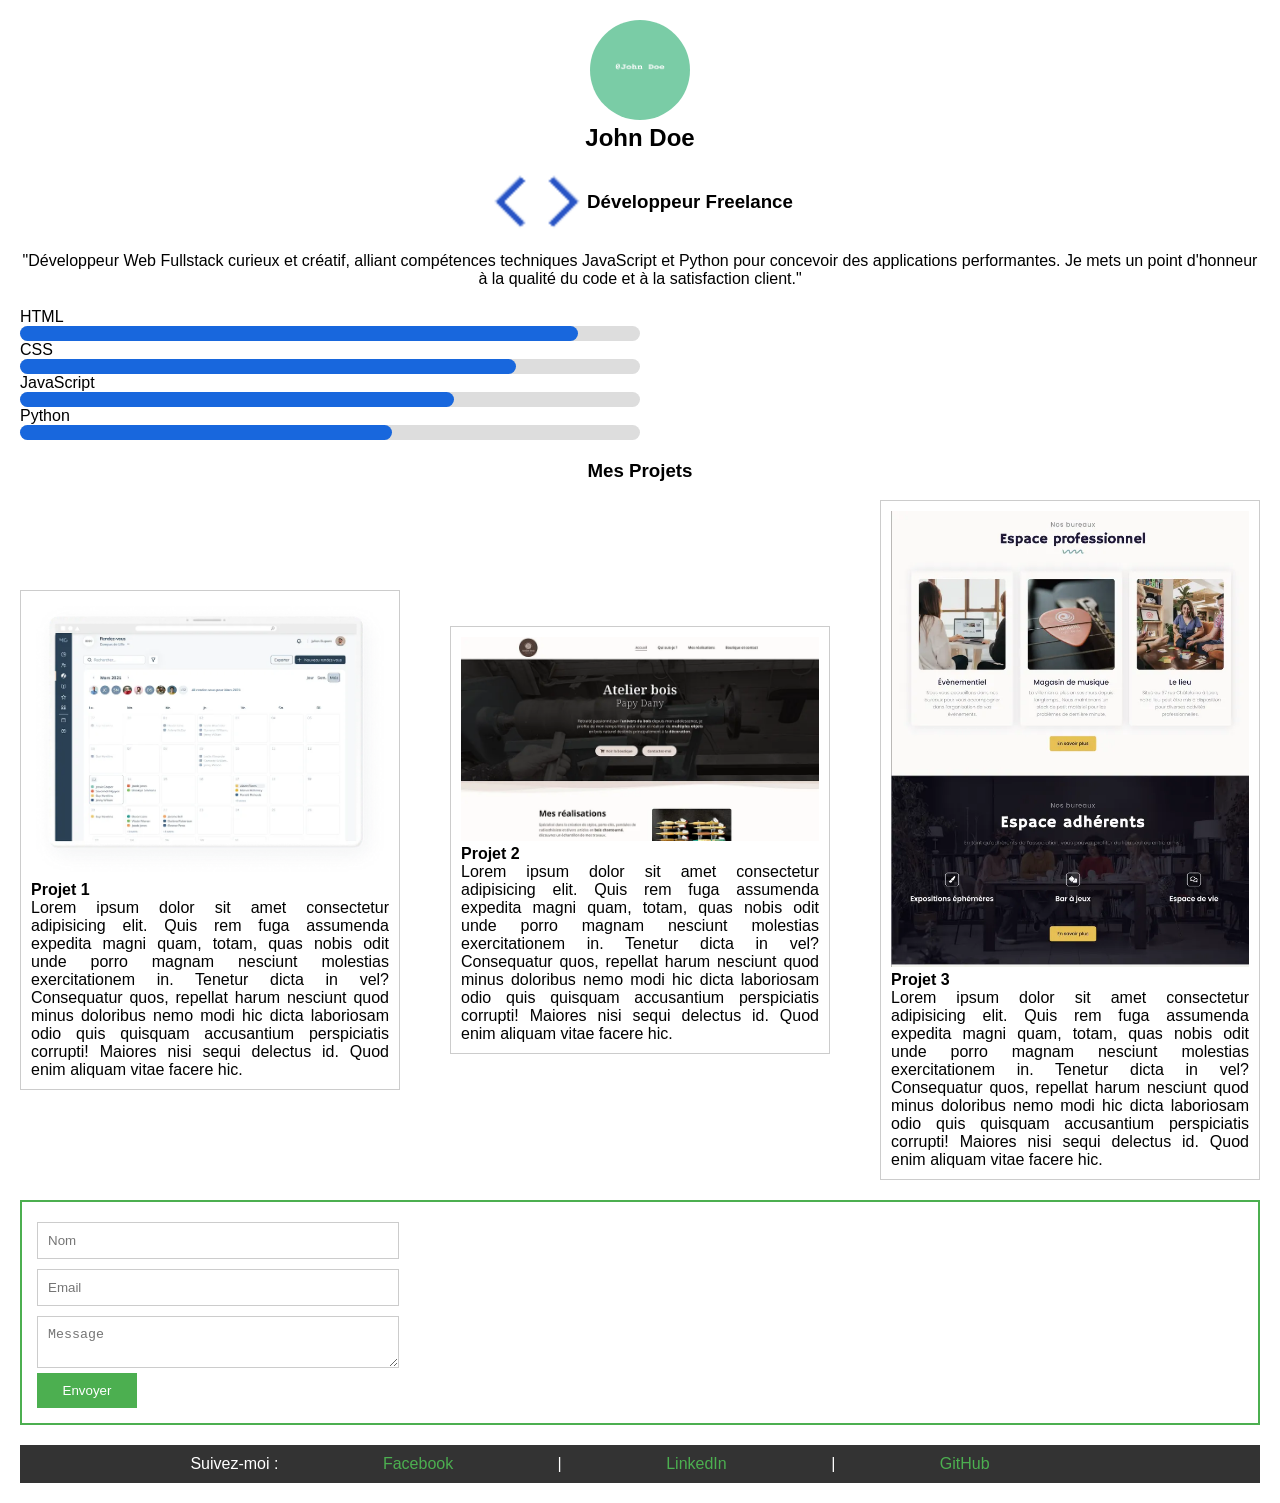
<file: partie2-html-css/pratique/index.html>
<!DOCTYPE html>
<html lang="fr">
<head>
  <meta charset="UTF-8">
  <title>Carte de profil pour developpeur freelance</title>
  <link rel="stylesheet" href="style.css">
</head>
<body>
  <div class="profile">

    <img src="../images/logo.jpg">
    <h2>John Doe</h2>
        <div class="logo">
            <img src="../images/logo dev.png" alt=""><h3>Développeur Freelance</h3>
        </div>
    <p>"Développeur Web Fullstack curieux et créatif, alliant compétences techniques JavaScript et Python pour concevoir des applications performantes. Je mets un point d'honneur à la qualité du code et à la satisfaction client."</p>
  </div>
  <div class="skills">
    <p>HTML</p><div class="bar"><div class="progress" style="width: 90%"></div></div>
    <p>CSS</p><div class="bar"><div class="progress" style="width:80%"></div></div>
    <p>JavaScript</p><div class="bar"><div class="progress" style="width:70%"></div></div>
    <p>Python</p><div class="bar"><div class="progress" style="width:60%"></div></div>
  </div>

   <h3>Mes Projets</h3>
   <br>
  <div class="projects">
    <div class="project"><img src="../images/projet1.WEBP"><h4>Projet 1</h4><p>Lorem ipsum dolor sit amet consectetur adipisicing elit. Quis rem fuga assumenda expedita magni quam, totam, quas nobis odit unde porro magnam nesciunt molestias exercitationem in. Tenetur dicta in vel?
    Consequatur quos, repellat harum nesciunt quod minus doloribus nemo modi hic dicta laboriosam odio quis quisquam accusantium perspiciatis corrupti! Maiores nisi sequi delectus id. Quod enim aliquam vitae facere hic.</p></div>
    <div class="project"><img src="../images/projet2.WEBP"><h4>Projet 2</h4><p>Lorem ipsum dolor sit amet consectetur adipisicing elit. Quis rem fuga assumenda expedita magni quam, totam, quas nobis odit unde porro magnam nesciunt molestias exercitationem in. Tenetur dicta in vel?
    Consequatur quos, repellat harum nesciunt quod minus doloribus nemo modi hic dicta laboriosam odio quis quisquam accusantium perspiciatis corrupti! Maiores nisi sequi delectus id. Quod enim aliquam vitae facere hic.</p></div>
    <div class="project"><img src="../images/projet3.WEBP"><h4>Projet 3</h4><p>Lorem ipsum dolor sit amet consectetur adipisicing elit. Quis rem fuga assumenda expedita magni quam, totam, quas nobis odit unde porro magnam nesciunt molestias exercitationem in. Tenetur dicta in vel?
    Consequatur quos, repellat harum nesciunt quod minus doloribus nemo modi hic dicta laboriosam odio quis quisquam accusantium perspiciatis corrupti! Maiores nisi sequi delectus id. Quod enim aliquam vitae facere hic.</p></div>
  </div>
  <form>
    <input type="text" placeholder="Nom">
    <input type="email" placeholder="Email">
    <textarea placeholder="Message"></textarea>
    <button>Envoyer</button>
  </form>
  <footer>
    <p>Suivez-moi : <a href="#">Facebook</a> | <a href="#">LinkedIn</a> | <a href="#">GitHub</a></p>
  </footer>
</body>
</html>
</file>
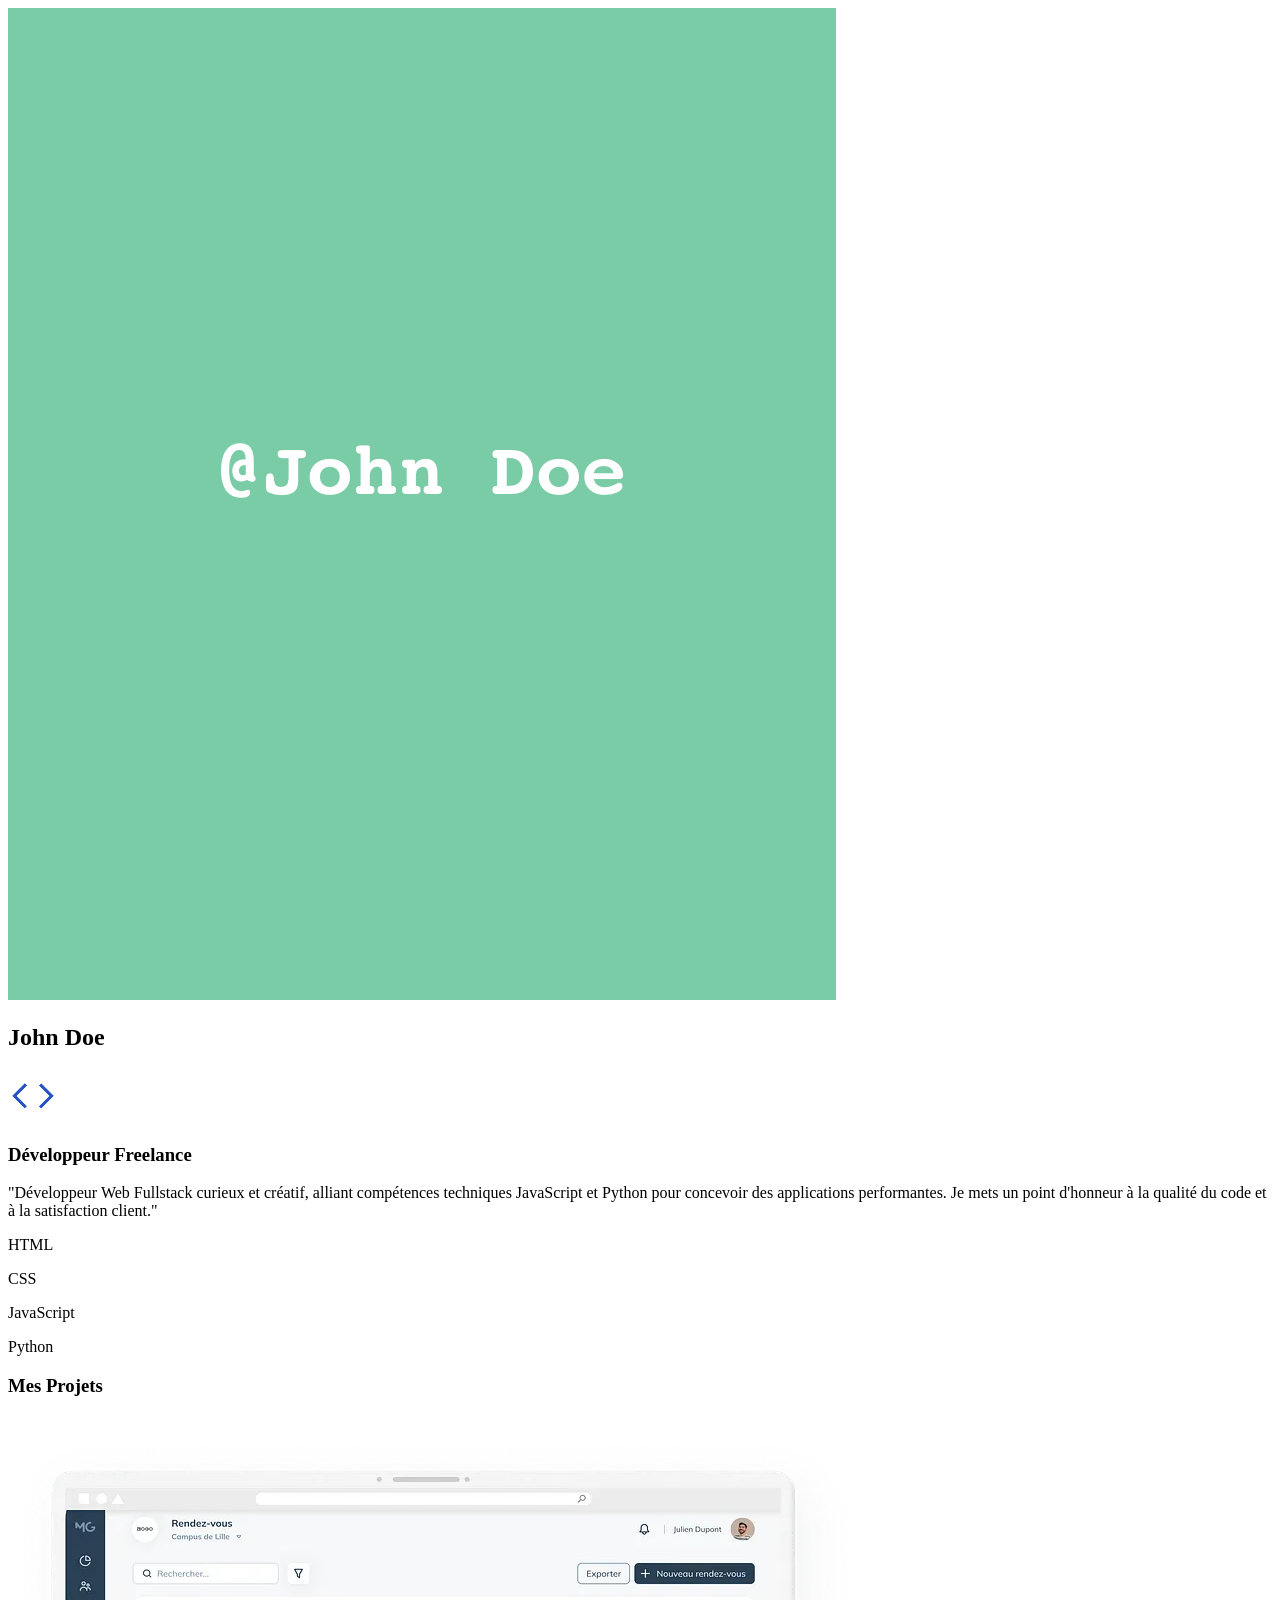
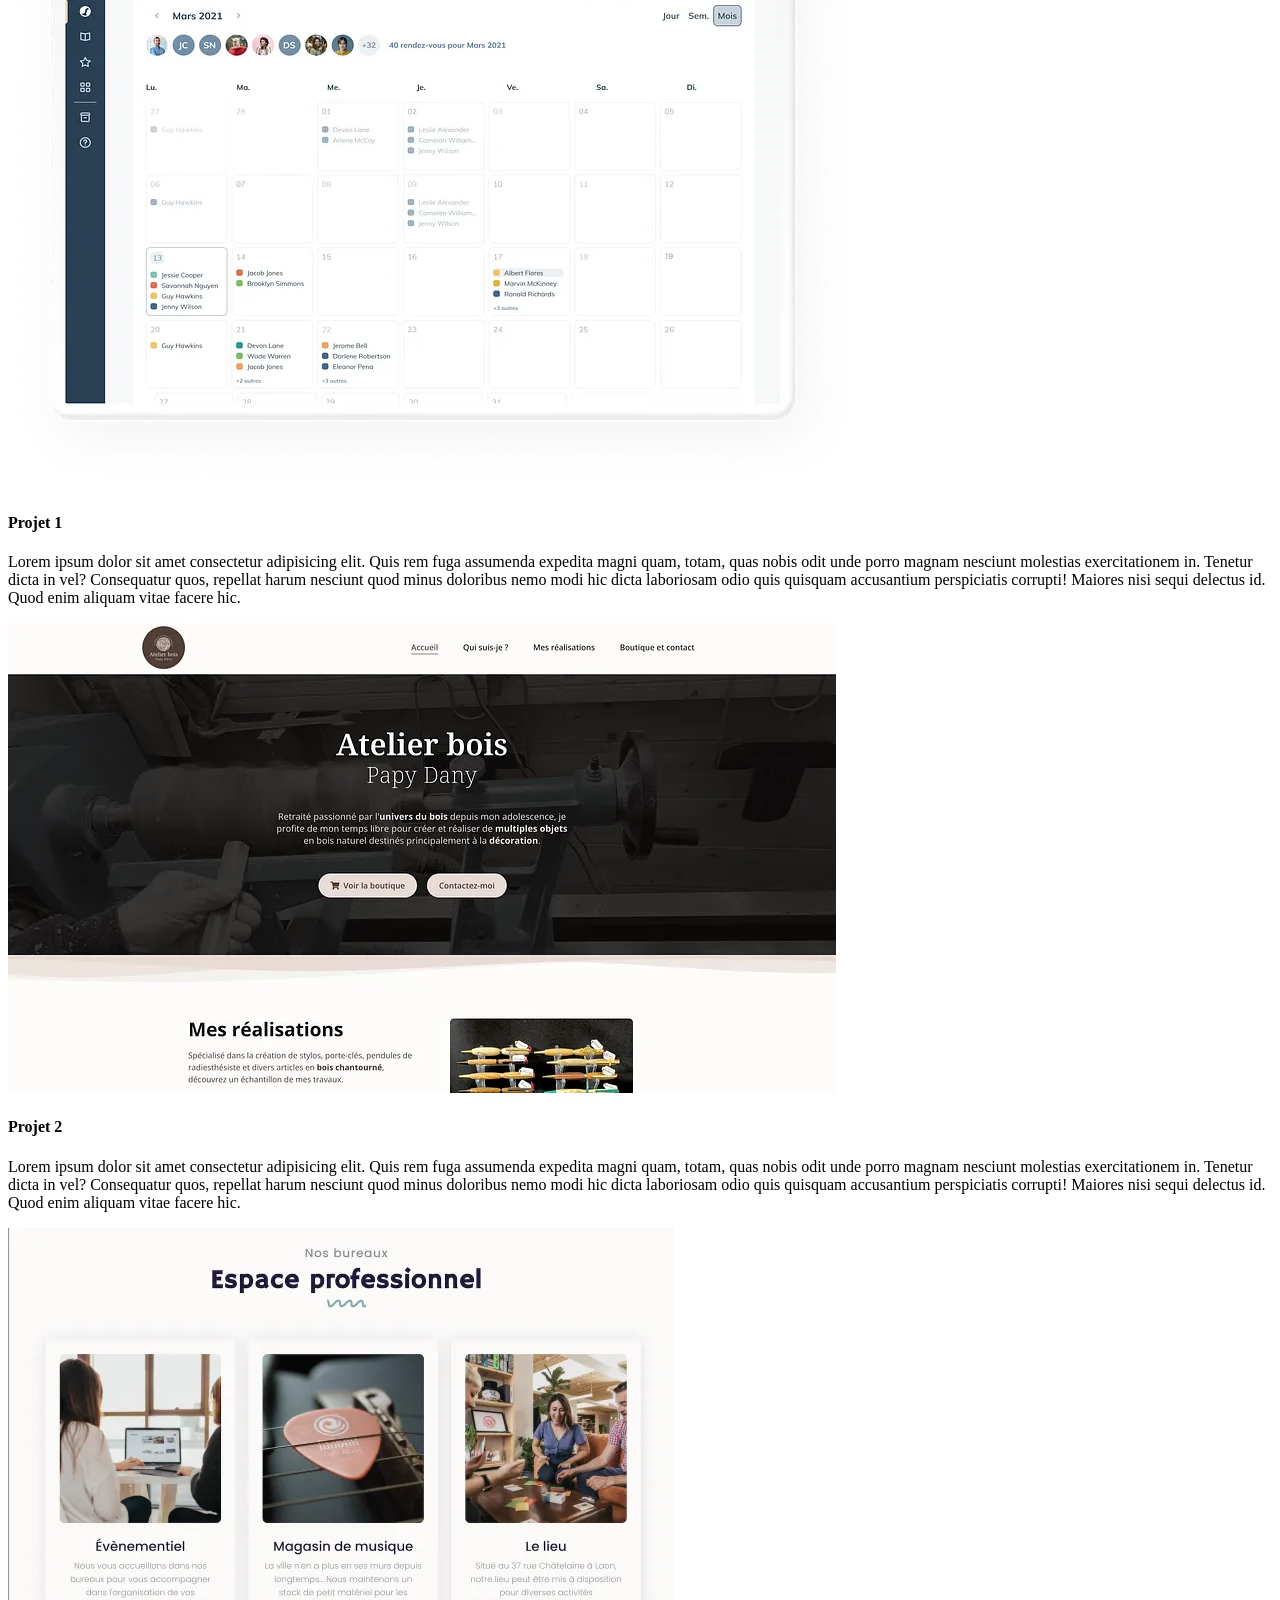
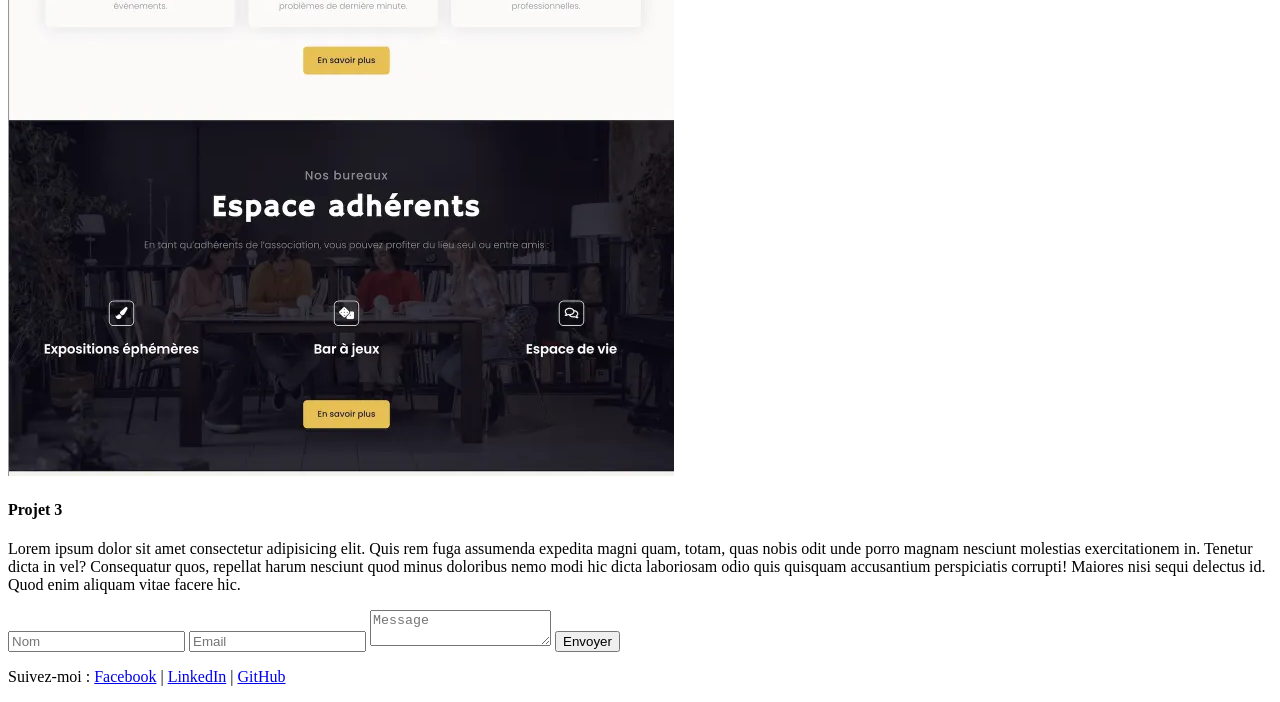
<file: partie2-html-css/pratique/membre1-html.html>
<!DOCTYPE html>
<html lang="en">
<head>
    <meta charset="UTF-8">
    <meta name="viewport" content="width=device-width, initial-scale=1.0">
    <title>Profile developpeur</title>
</head>
<body>
    <div class="profile">

    <img src="../images/logo.jpg">
    <h2>John Doe</h2>
        <div class="logo">
            <img src="../images/logo dev.png" alt=""><h3>Développeur Freelance</h3>
        </div>
    <p>"Développeur Web Fullstack curieux et créatif, alliant compétences techniques JavaScript et Python pour concevoir des applications performantes. Je mets un point d'honneur à la qualité du code et à la satisfaction client."</p>
  </div>
  <div class="skills">
    <p>HTML</p><div class="bar"><div class="progress" style="width: 90%"></div></div>
    <p>CSS</p><div class="bar"><div class="progress" style="width:80%"></div></div>
    <p>JavaScript</p><div class="bar"><div class="progress" style="width:70%"></div></div>
    <p>Python</p><div class="bar"><div class="progress" style="width:60%"></div></div>
  </div>

   <h3>Mes Projets</h3>
   <br>
  <div class="projects">
    <div class="project"><img src="../images/projet1.WEBP"><h4>Projet 1</h4><p>Lorem ipsum dolor sit amet consectetur adipisicing elit. Quis rem fuga assumenda expedita magni quam, totam, quas nobis odit unde porro magnam nesciunt molestias exercitationem in. Tenetur dicta in vel?
    Consequatur quos, repellat harum nesciunt quod minus doloribus nemo modi hic dicta laboriosam odio quis quisquam accusantium perspiciatis corrupti! Maiores nisi sequi delectus id. Quod enim aliquam vitae facere hic.</p></div>
    <div class="project"><img src="../images/projet2.WEBP"><h4>Projet 2</h4><p>Lorem ipsum dolor sit amet consectetur adipisicing elit. Quis rem fuga assumenda expedita magni quam, totam, quas nobis odit unde porro magnam nesciunt molestias exercitationem in. Tenetur dicta in vel?
    Consequatur quos, repellat harum nesciunt quod minus doloribus nemo modi hic dicta laboriosam odio quis quisquam accusantium perspiciatis corrupti! Maiores nisi sequi delectus id. Quod enim aliquam vitae facere hic.</p></div>
    <div class="project"><img src="../images/projet3.WEBP"><h4>Projet 3</h4><p>Lorem ipsum dolor sit amet consectetur adipisicing elit. Quis rem fuga assumenda expedita magni quam, totam, quas nobis odit unde porro magnam nesciunt molestias exercitationem in. Tenetur dicta in vel?
    Consequatur quos, repellat harum nesciunt quod minus doloribus nemo modi hic dicta laboriosam odio quis quisquam accusantium perspiciatis corrupti! Maiores nisi sequi delectus id. Quod enim aliquam vitae facere hic.</p></div>
  </div>
  <form>
    <input type="text" placeholder="Nom">
    <input type="email" placeholder="Email">
    <textarea placeholder="Message"></textarea>
    <button>Envoyer</button>
  </form>
  <footer>
    <p>Suivez-moi : <a href="#">Facebook</a> | <a href="#">LinkedIn</a> | <a href="#">GitHub</a></p>
  </footer>
</body>
</html>
</file>
<file: partie2-html-css/pratique/style.css>
*{
    margin: 0;
    padding: 0;
    box-sizing: border-box;
}


body{
    font-family:Arial;
    margin:0;
    padding:20px;
    background:#fff}
    .profile{
        text-align:center;
        margin-bottom:20px
    }
    .profile img{
        border-radius: 50%;
        height: 100px;
        width: 100px;
        
    }
    .logo{
        display: flex;
        justify-content: center;
        align-items: center;
    }

    .skills,.projects,form{
        margin-bottom:20px;
       
    }
    
    .bar{
        background:#ddd;
        height:15px;
        border-radius:10px;
        width: 50%;
        
    }
      @keyframes remplir {
           0%{
            width: 0;
            }
            70%{
               width: 70%; 
            } }
       
        
    .progress{
        background:#1867dd;
        height:100%;
        border-radius:10px;
        animation: remplir 3s ease-in-out;
    }
    .projects{
        display: flex;
        justify-content: start;
        align-items: center;
        gap:50px;
        flex-wrap:wrap;
       text-align: justify;
        width: auto
    }

    .projects div{
        width: 20%;
        height: 40%;
    }
    .project{
        flex:1;
        padding:10px;
        border:1px solid #ccc;
        transition:.3s;
        margin: auto;
       
    }
    .project img{
        width: 100%;
    }
    h3{
        text-align: center;
    }
    .project:hover
    {
        transform:scale(1.05)
    }
    form{
        display: flex;
        flex-direction: column;
        justify-content: center;
        align-items:flex-start;
        border: solid 2px #4CAF50;
        padding: 15px;
    }
    form input,
    form textarea{
        width: 30%;
        padding:10px;
        margin:5px 0;
        border:1px solid #ccc}
    button{
        background:#4CAF50;
        color:#fff;
        padding:10px;
        border:none;
        width: 100px;
    }
       
    footer{
        text-align:center;
        padding:10px;
        background:#333;
        color:#fff
    }
    footer a{
        color:#4CAF50;
        text-decoration:none;
        margin:0 100px}
    
    
    @media(max-width:768px){
        .projects
        {flex-direction:column;
            align-items: center;
        }
        .project div{
            display: flex;
            width: 100%;
        }
        .project img{
        width: 100%;
    }
    }
</file>
